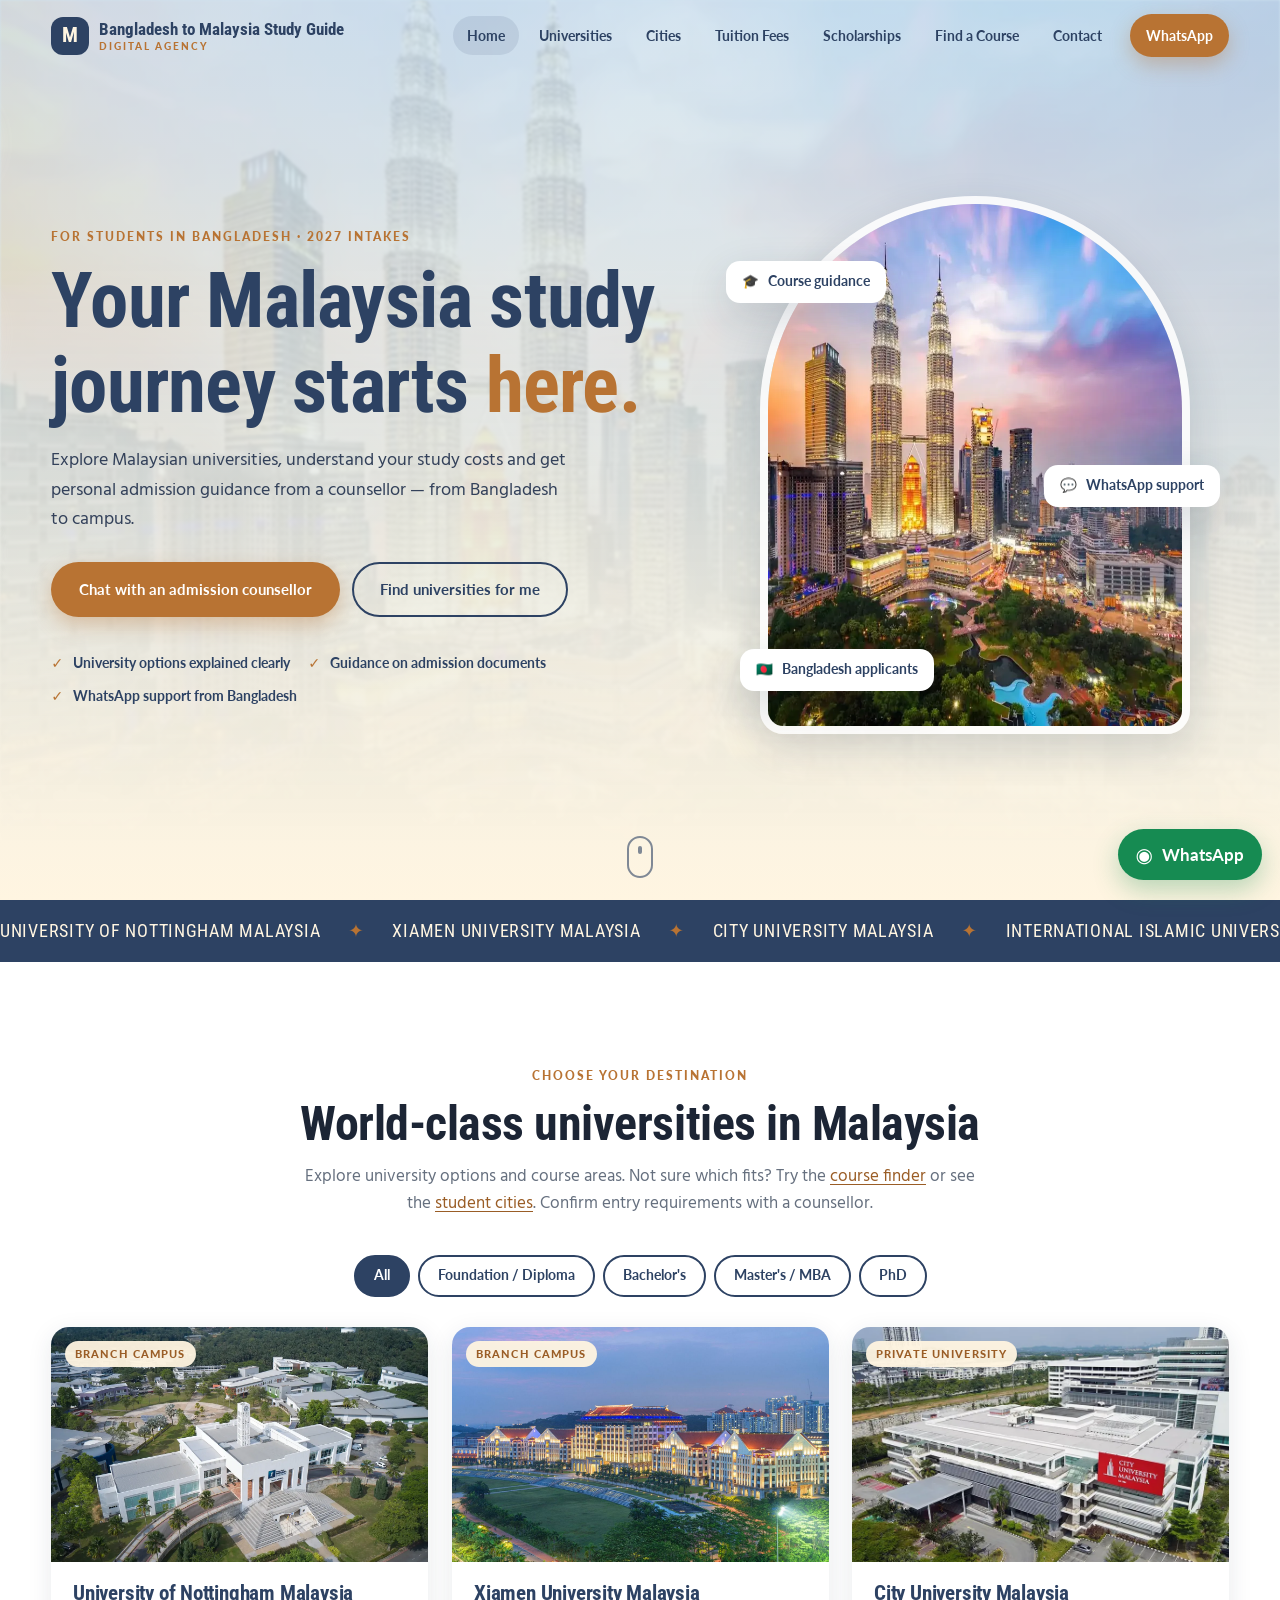
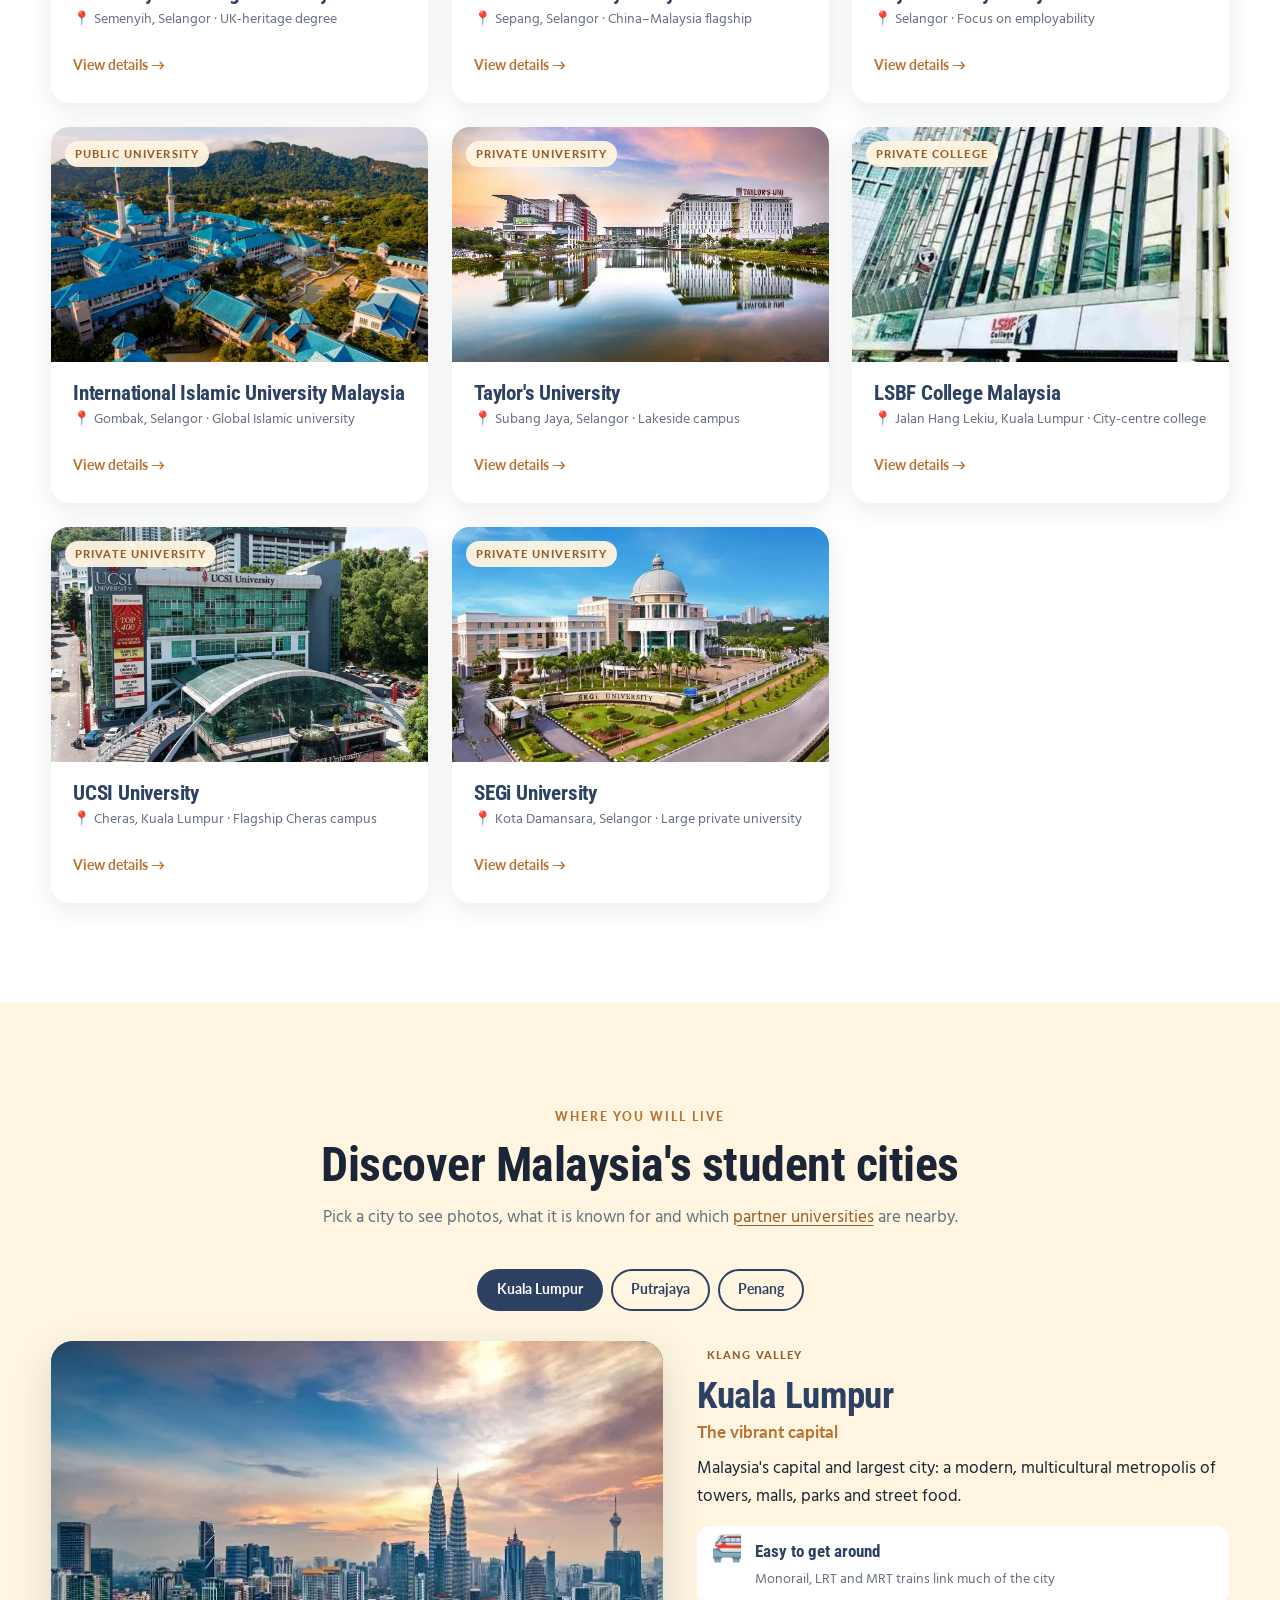
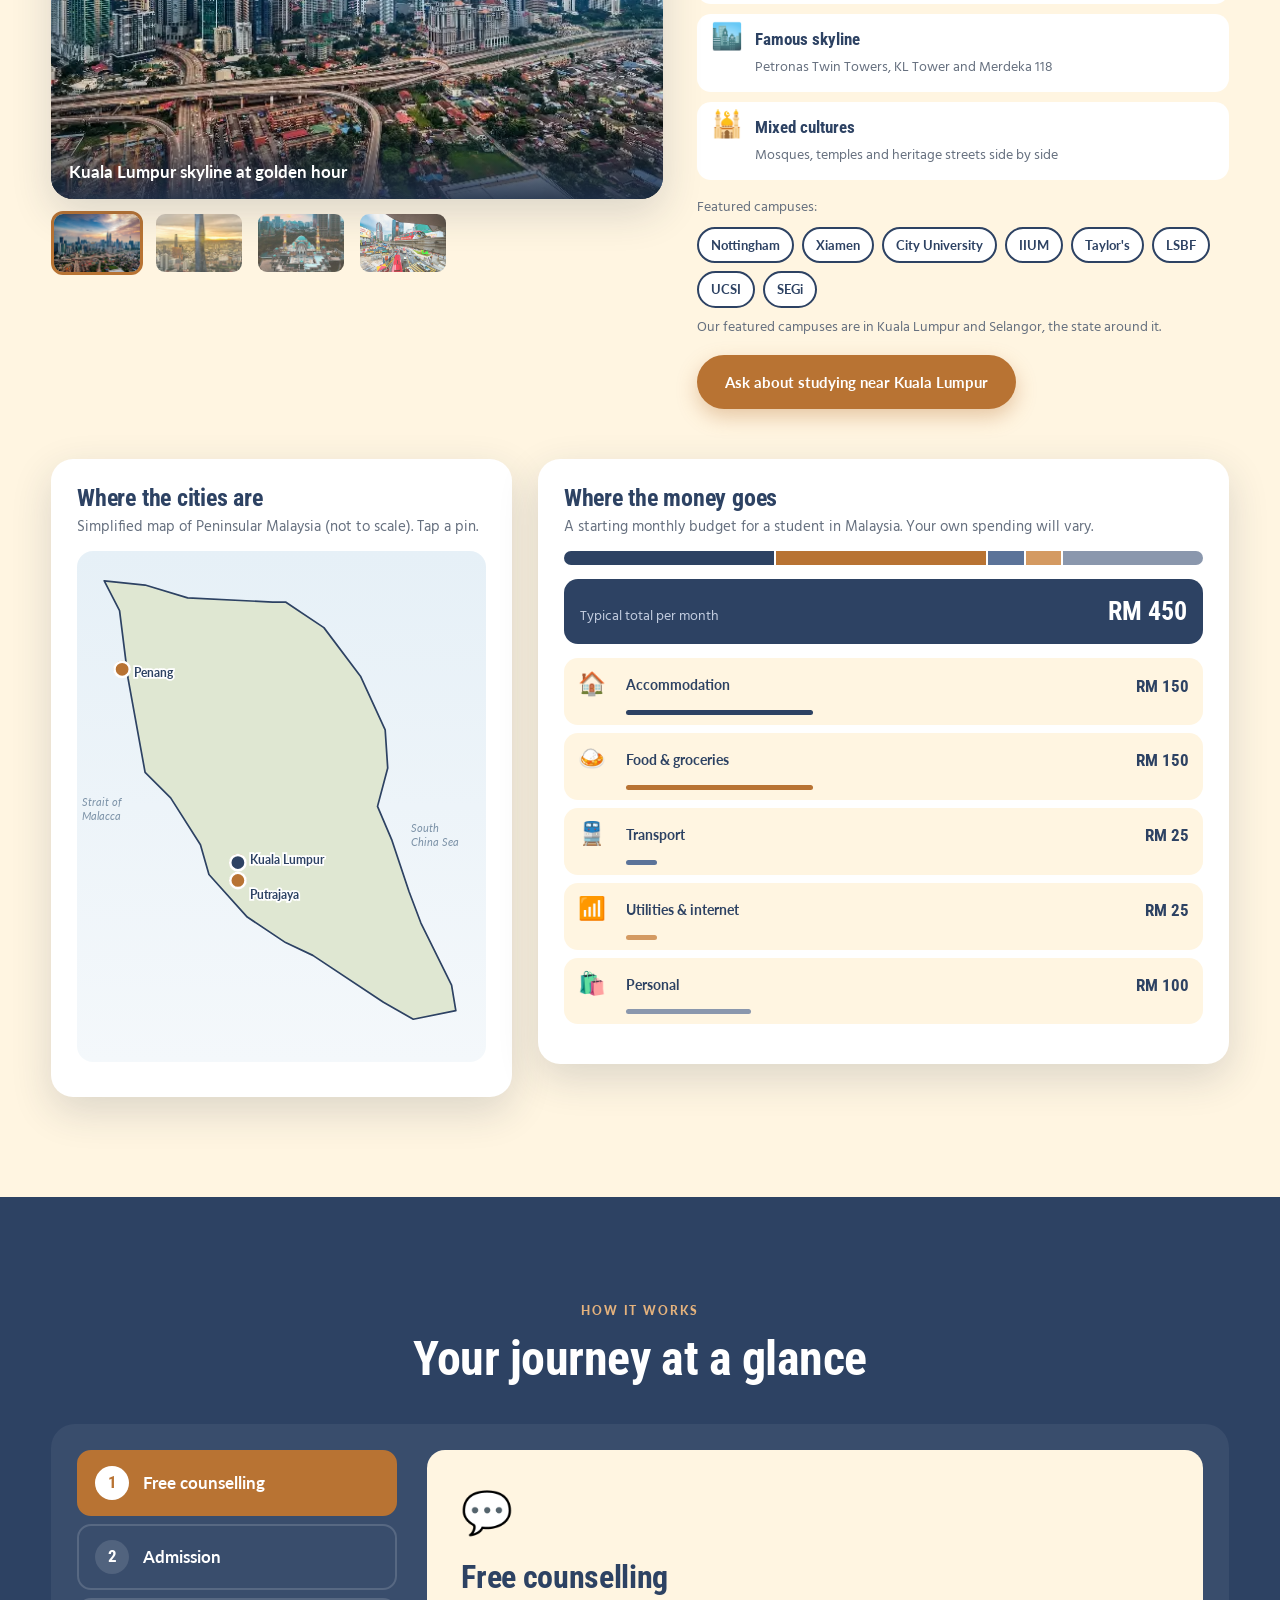
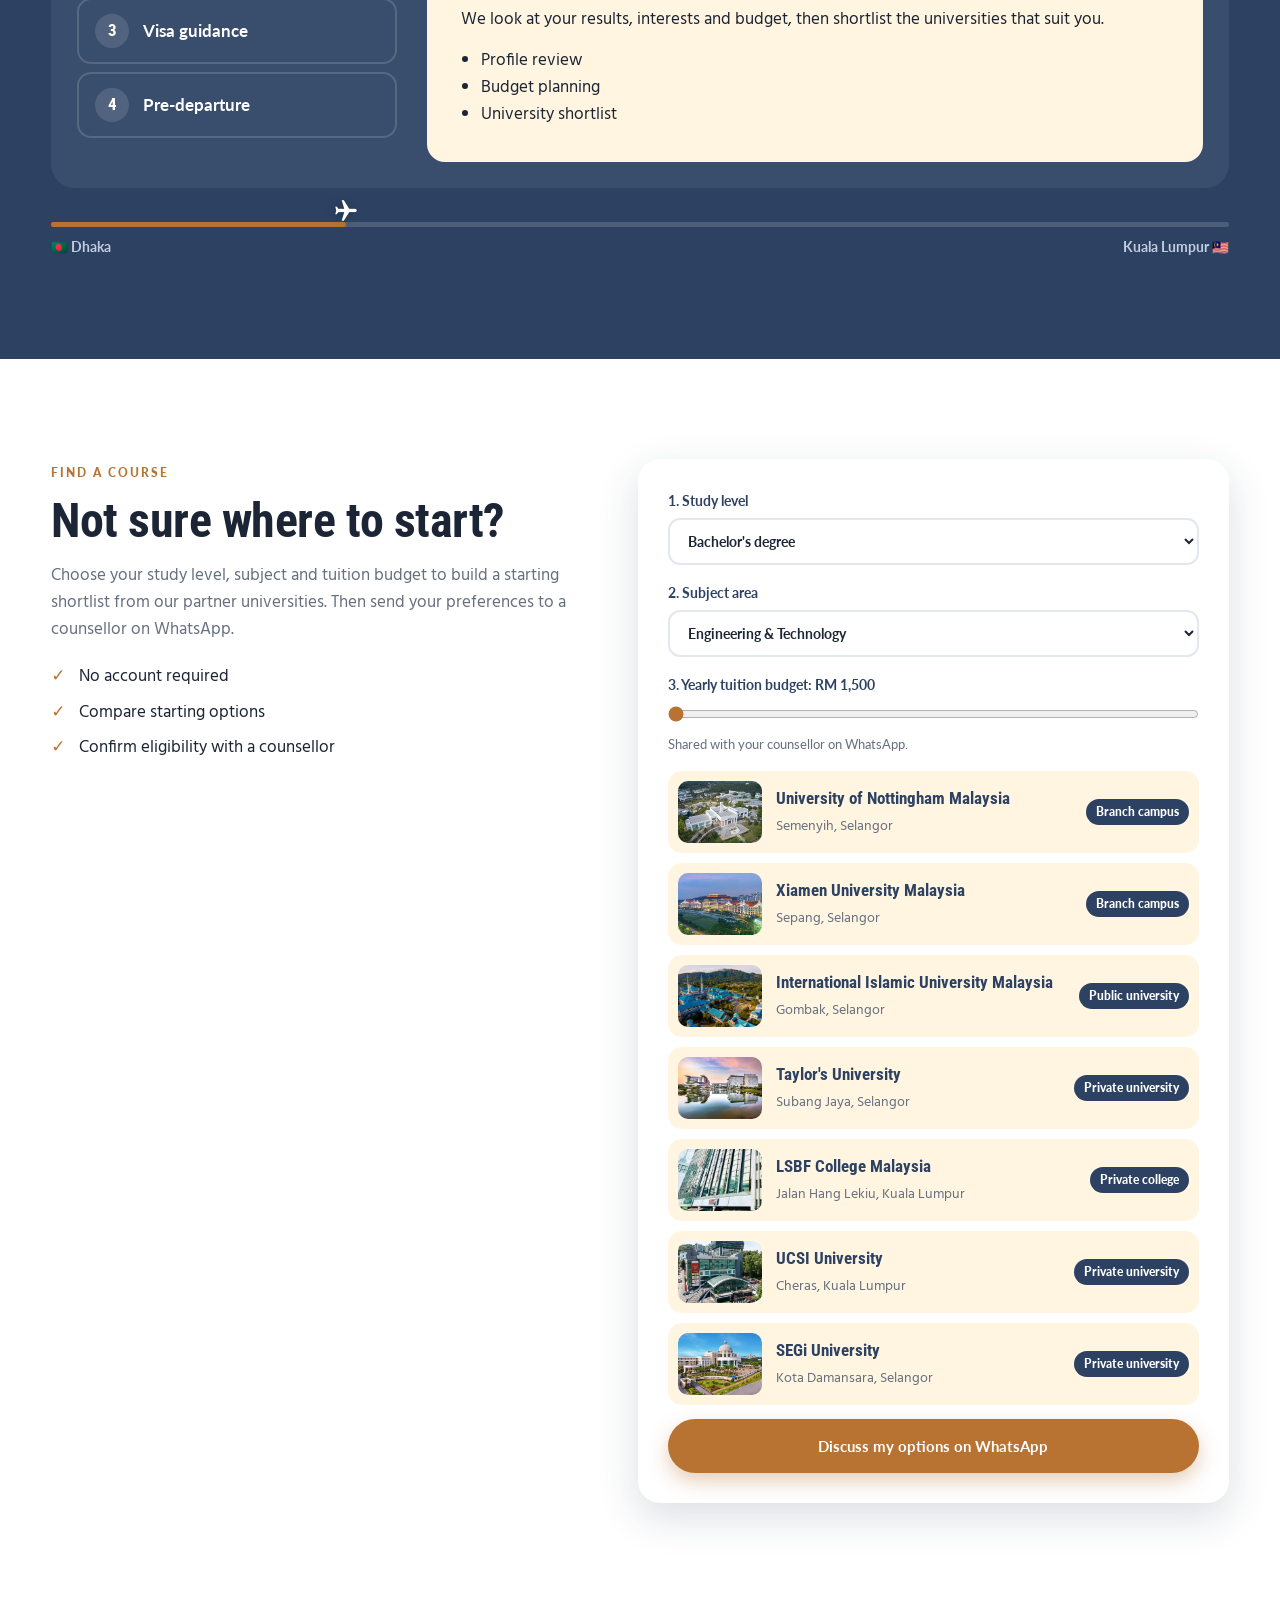
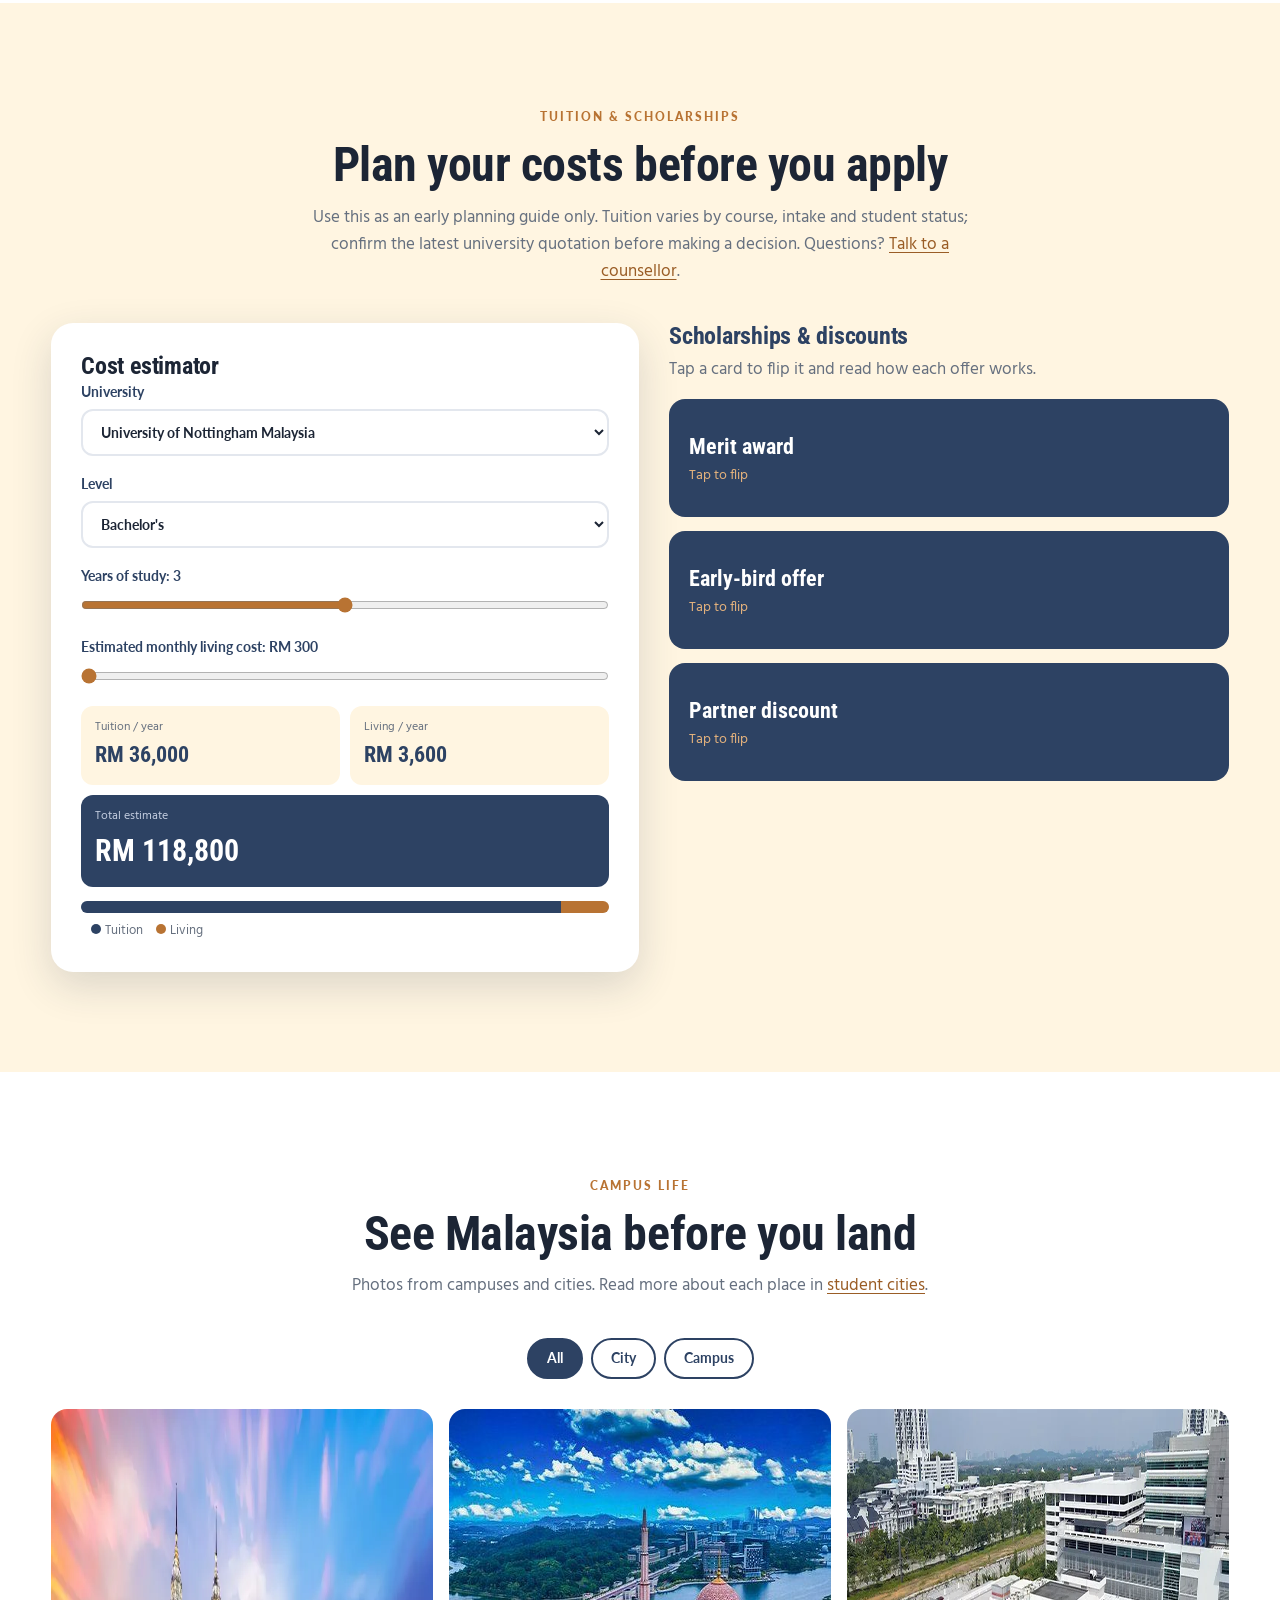
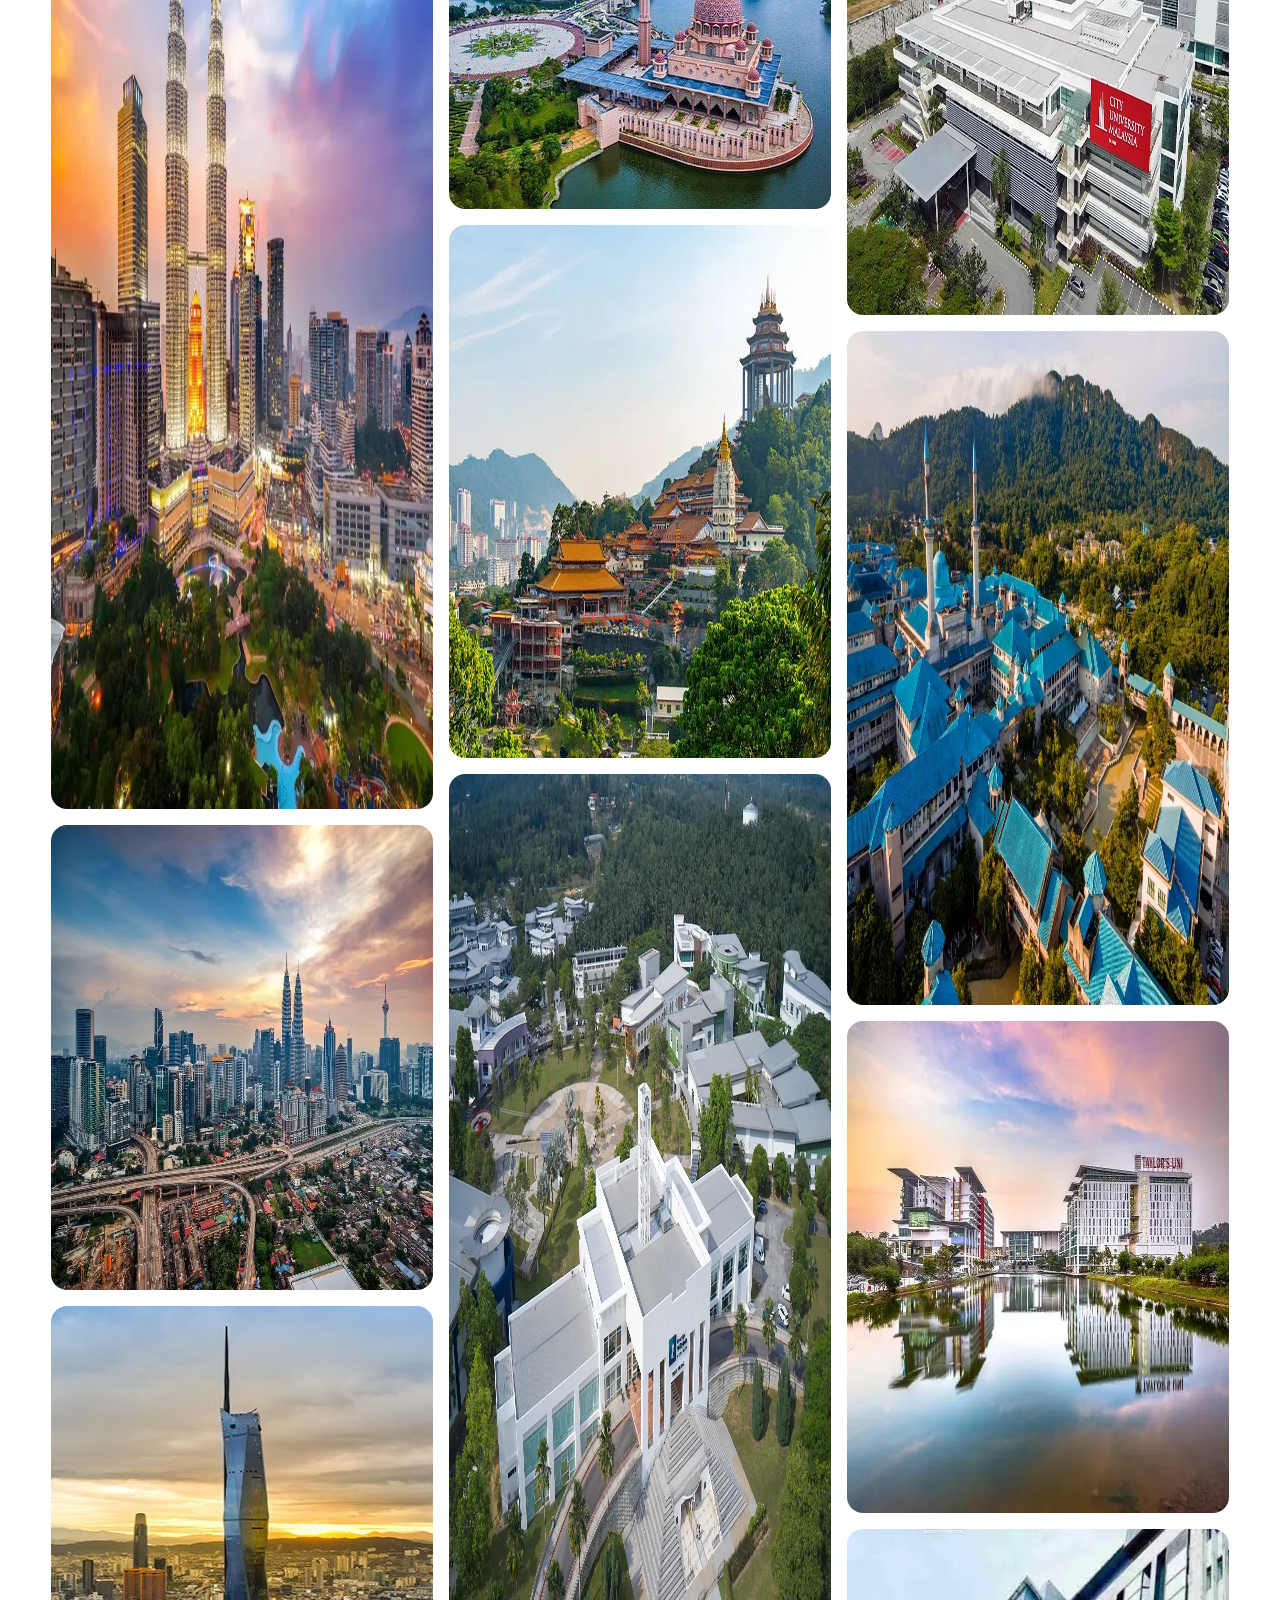
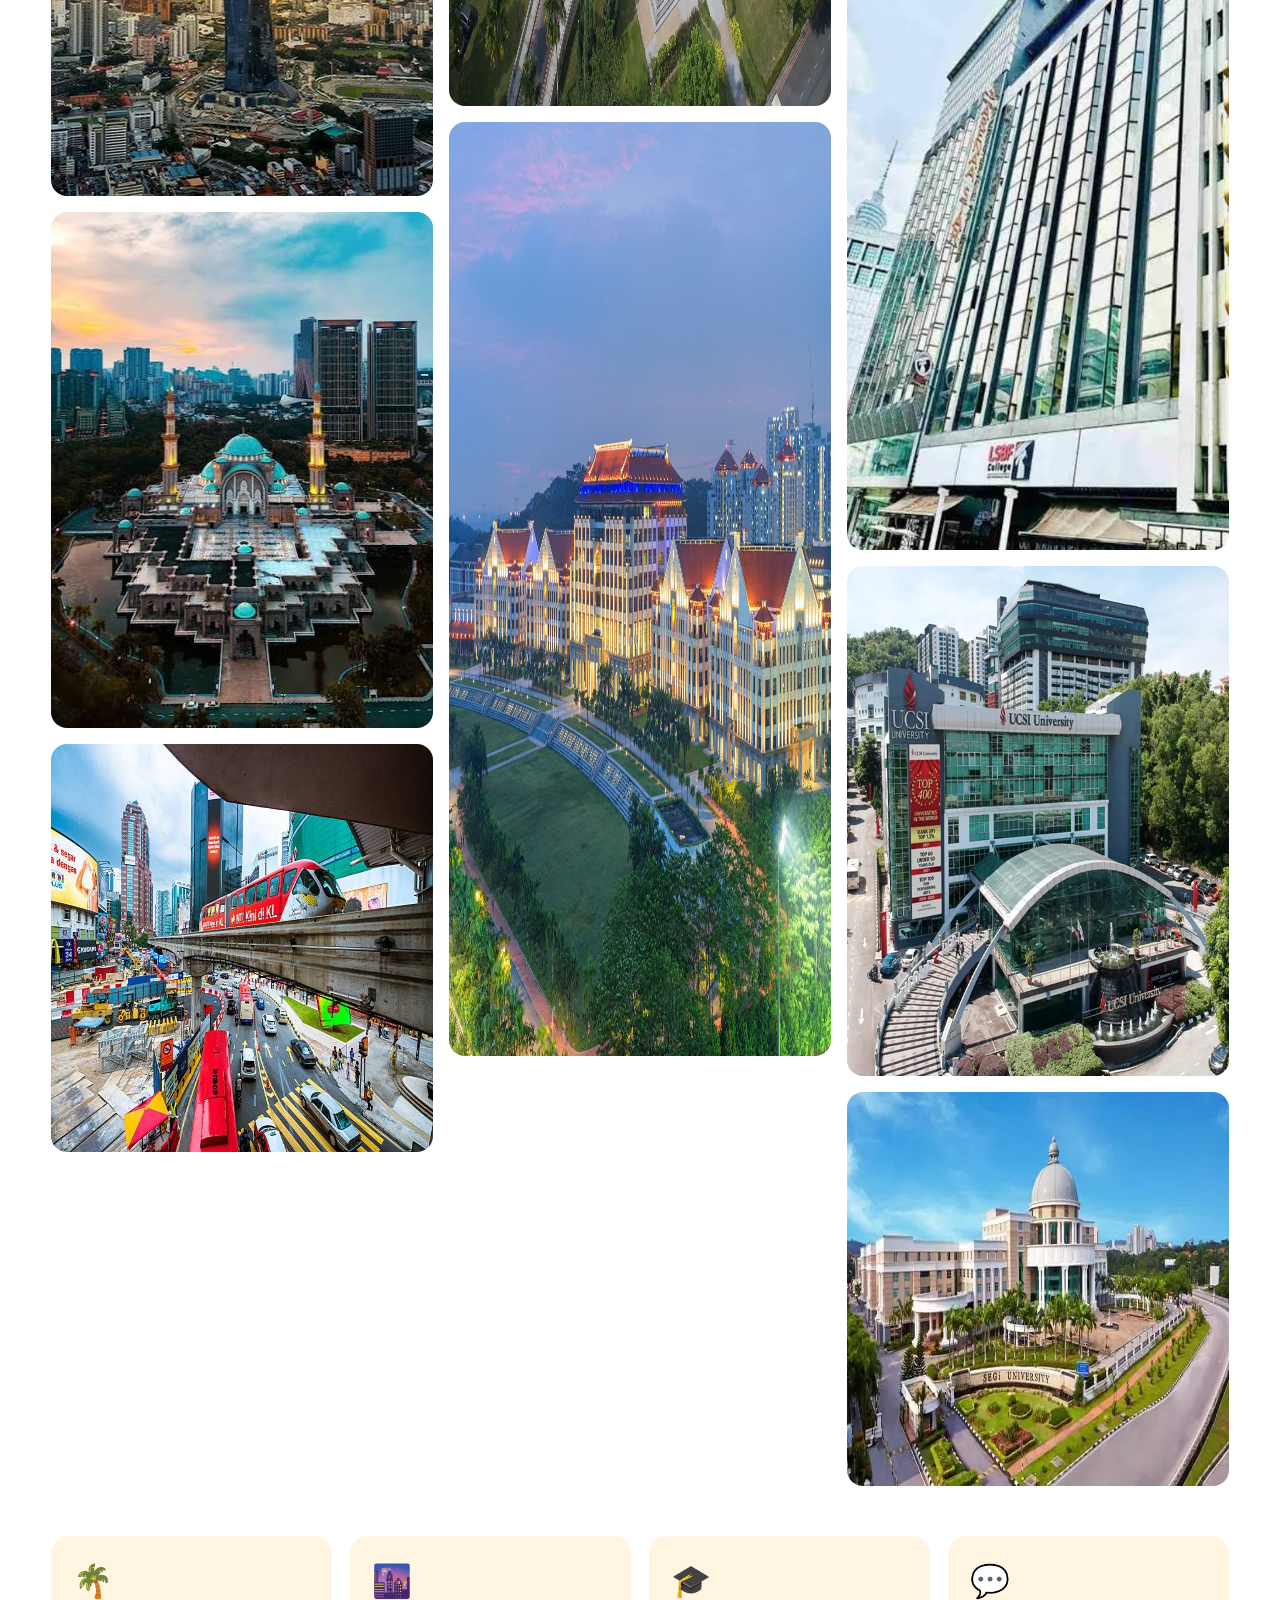
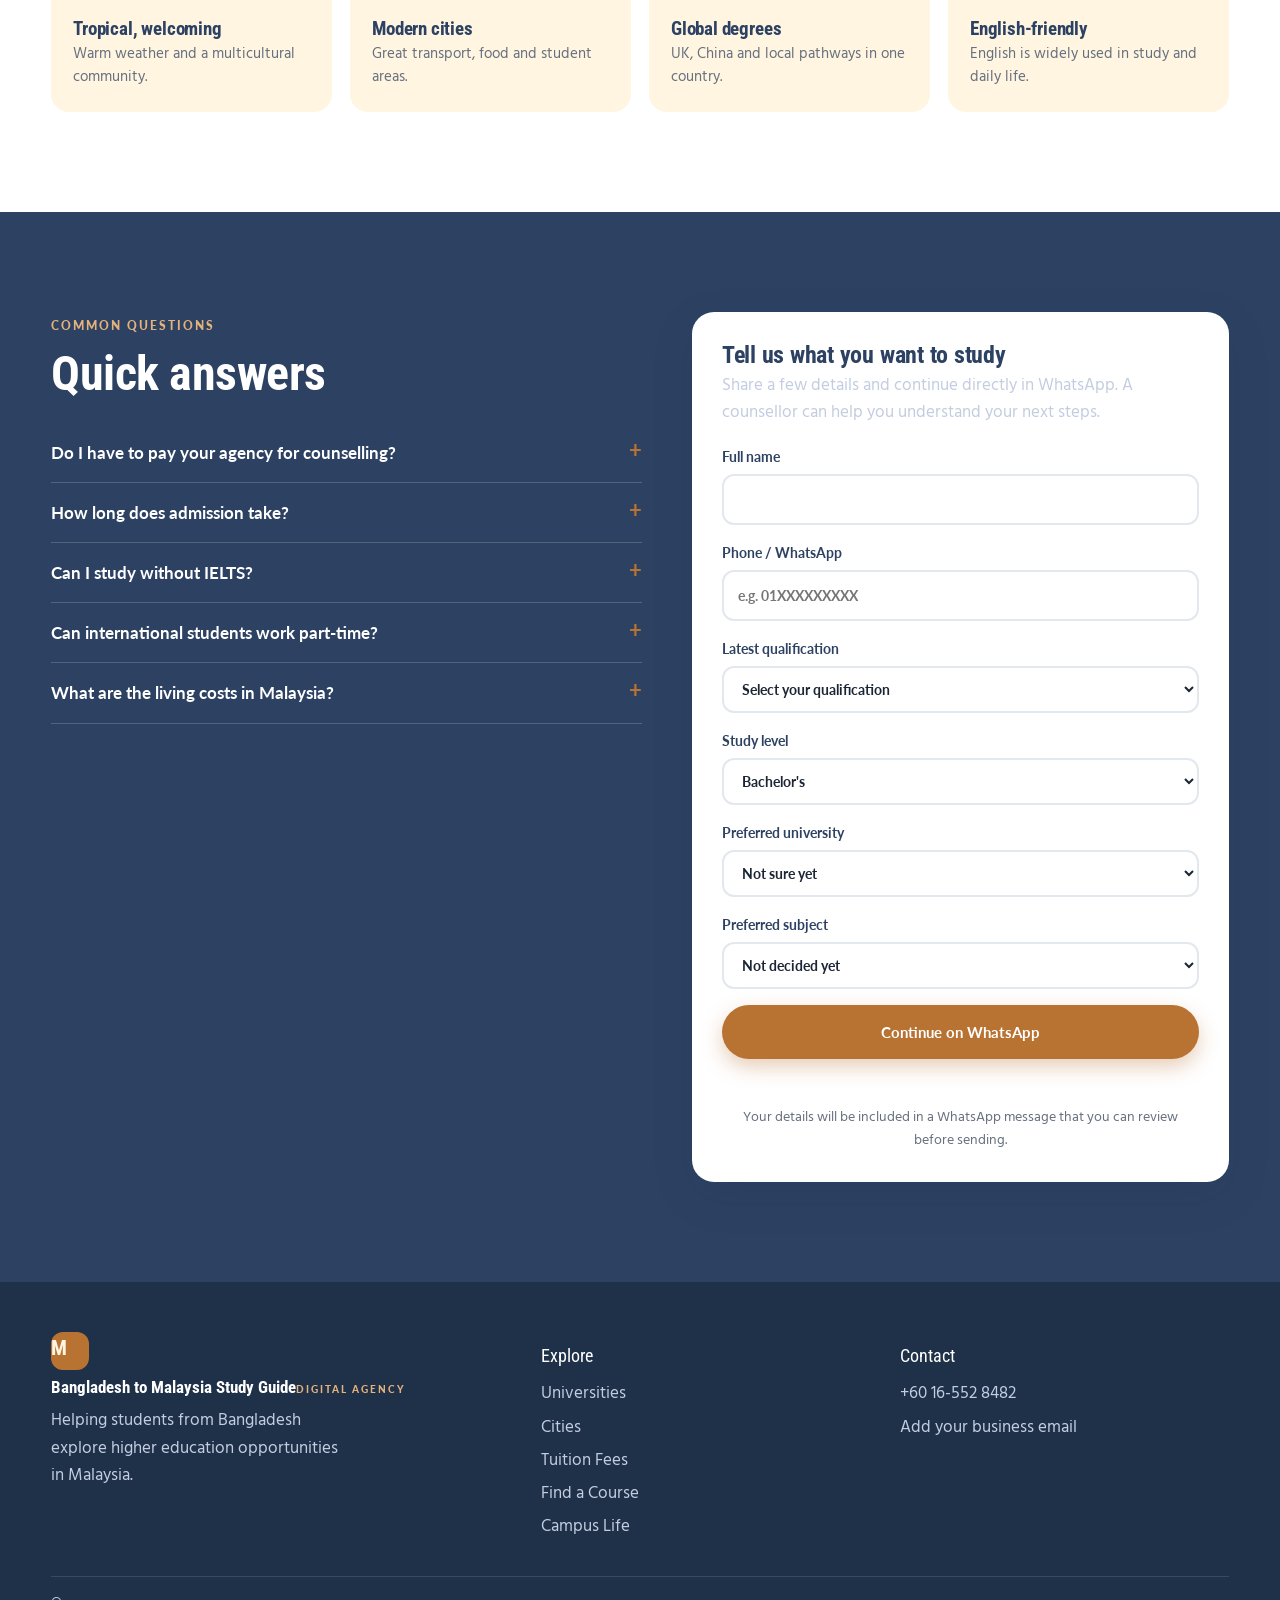
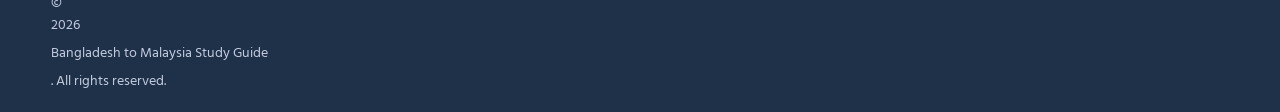
<file: index.html>
<!doctype html>
<html lang="en">
<head>
<meta charset="utf-8">
<meta name="viewport" content="width=device-width, initial-scale=1">
<title>Bangladesh to Malaysia Study Guide | Study in Malaysia</title>
<meta name="description" content="Bangladeshi students: compare Malaysian universities, explore student cities like Kuala Lumpur and get admission guidance on WhatsApp.">
<meta name="robots" content="index, follow, max-image-preview:large">
<link rel="canonical" href="https://YOUR-SITE-URL/">
<meta http-equiv="Content-Security-Policy" content="upgrade-insecure-requests">
<meta name="theme-color" content="#2D4263">
<link rel="icon" href="data:image/svg+xml,%3Csvg xmlns='http://www.w3.org/2000/svg' viewBox='0 0 64 64'%3E%3Crect width='64' height='64' rx='16' fill='%232D4263'/%3E%3Ctext x='32' y='46' font-size='38' font-family='Arial,sans-serif' font-weight='700' text-anchor='middle' fill='%23FFF5E1'%3EM%3C/text%3E%3C/svg%3E">
<!-- Google Search Console: after you add your site, paste the verification tag Google gives you here, e.g.
<meta name="google-site-verification" content="YOUR-CODE"> -->

<meta property="og:type" content="website">
<meta property="og:site_name" content="Bangladesh to Malaysia Study Guide">
<meta property="og:title" content="Bangladesh to Malaysia Study Guide | Study in Malaysia">
<meta property="og:description" content="Bangladeshi students: compare Malaysian universities, explore student cities like Kuala Lumpur and get admission guidance on WhatsApp.">
<meta property="og:url" content="https://YOUR-SITE-URL/">
<meta property="og:image" content="https://YOUR-SITE-URL/images/og-image.jpg">
<meta property="og:image:width" content="1200">
<meta property="og:image:height" content="630">
<meta property="og:image:alt" content="Bangladesh to Malaysia Study Guide: Petronas Twin Towers, Kuala Lumpur">
<meta property="og:locale" content="en">
<meta name="twitter:card" content="summary_large_image">
<meta name="twitter:title" content="Bangladesh to Malaysia Study Guide | Study in Malaysia">
<meta name="twitter:description" content="Bangladeshi students: compare Malaysian universities, explore student cities like Kuala Lumpur and get admission guidance on WhatsApp.">
<meta name="twitter:image" content="https://YOUR-SITE-URL/images/og-image.jpg">

<link rel="preconnect" href="https://fonts.googleapis.com">
<link rel="preconnect" href="https://fonts.gstatic.com" crossorigin>
<link rel="preload" as="image" href="images/kuala-lumpur.webp" fetchpriority="high">
<link href="https://fonts.googleapis.com/css2?family=Hind:wght@400;500;600&family=Lato:wght@400;700;900&family=Roboto+Condensed:wght@400;600;700&display=swap" rel="stylesheet">
<link rel="stylesheet" href="css/style.css">
<script type="application/ld+json">
{
  "@context": "https://schema.org",
  "@graph": [
    {
      "@type": "ProfessionalService",
      "@id": "https://YOUR-SITE-URL/#agency",
      "name": "Bangladesh to Malaysia Study Guide",
      "alternateName": "Bangladesh to Malaysia Study Guide Digital Agency",
      "url": "https://YOUR-SITE-URL/",
      "image": "https://YOUR-SITE-URL/images/og-image.jpg",
      "description": "Bangladeshi students: compare Malaysian universities, explore student cities like Kuala Lumpur and get admission guidance on WhatsApp.",
      "telephone": "+60165528482",
      "serviceType": "Study abroad counselling and university admission guidance",
      "areaServed": [{ "@type": "Country", "name": "Bangladesh" }, { "@type": "Country", "name": "Malaysia" }],
      "contactPoint": { "@type": "ContactPoint", "telephone": "+60165528482", "contactType": "customer service" }
    },
    {
      "@type": "WebSite",
      "@id": "https://YOUR-SITE-URL/#website",
      "url": "https://YOUR-SITE-URL/",
      "name": "Bangladesh to Malaysia Study Guide",
      "inLanguage": "en",
      "publisher": { "@id": "https://YOUR-SITE-URL/#agency" }
    }
  ]
}
</script>
</head>
<body>

<div class="progress" id="progress"></div>

<!-- ============ NAV ============ -->
<header class="nav" id="nav">
  <div class="wrap nav__in">
    <a href="#home" class="brand"><span class="brand__mark">M</span><span class="brand__name"><b data-brand>Bangladesh to Malaysia Study Guide</b><small data-brand-sub>Digital Agency</small></span></a>
    <nav class="menu" id="menu" aria-label="Main">
      <a href="#home" class="active">Home</a>
      <a href="#universities">Universities</a>
      <a href="#cities">Cities</a>
      <a href="#fees">Tuition Fees</a>
      <a href="#fees" data-goto="scholarships">Scholarships</a>
      <a href="#finder">Find a Course</a>
      <a href="#contact">Contact</a>
      <a href="#contact" class="btn btn--copper menu__cta" data-wa-cta="nav">WhatsApp</a>
    </nav>
    <button class="burger" id="burger" aria-label="Open menu" aria-expanded="false"><span></span><span></span><span></span></button>
  </div>
</header>

<main>
<!-- ============ 1. HERO ============ -->
<section class="hero" id="home">
  <div class="hero__bg" aria-hidden="true">
    <img src="images/kuala-lumpur.webp" alt="" width="1000" height="1000" decoding="async">
    <div class="cloud c1"></div><div class="cloud c2"></div><div class="cloud c3"></div>
  </div>
  <div class="wrap hero__in">
    <div class="hero__text">
      <span class="eyebrow">For students in Bangladesh · 2027 intakes</span>
      <h1>Your Malaysia study journey starts <em>here.</em></h1>
      <p class="lead">Explore Malaysian universities, understand your study costs and get personal admission guidance from a counsellor — from Bangladesh to campus.</p>
      <div class="hero__cta">
        <a href="#contact" class="btn btn--copper" data-wa-cta="hero">Chat with an admission counsellor</a>
        <a href="#finder" class="btn btn--ghost">Find universities for me</a>
      </div>
      <ul class="hero__proof"><li>University options explained clearly</li><li>Guidance on admission documents</li><li>WhatsApp support from Bangladesh</li></ul>
    </div>
    <div class="hero__visual">
      <figure class="arch"><img src="images/kuala-lumpur.webp" alt="Petronas Twin Towers, Kuala Lumpur at sunset" width="1000" height="1000" fetchpriority="high"></figure>
      <div class="float float--a"><span>🎓</span> Course guidance</div>
      <div class="float float--b"><span>💬</span> WhatsApp support</div>
      <div class="float float--c"><span>🇧🇩</span> Bangladesh applicants</div>
    </div>
  </div>
  <a href="#universities" class="scroll-cue" aria-label="Scroll down"><span></span></a>
</section>

<!-- marquee -->
<div class="marquee" aria-hidden="true">
  <div class="marquee__track">
    <span>University of Nottingham Malaysia</span><i>✦</i><span>Xiamen University Malaysia</span><i>✦</i><span>City University Malaysia</span><i>✦</i><span>International Islamic University Malaysia</span><i>✦</i><span>Taylor's University</span><i>✦</i><span>LSBF College Malaysia</span><i>✦</i><span>UCSI University</span><i>✦</i><span>SEGi University</span><i>✦</i>
    <span>University of Nottingham Malaysia</span><i>✦</i><span>Xiamen University Malaysia</span><i>✦</i><span>City University Malaysia</span><i>✦</i><span>International Islamic University Malaysia</span><i>✦</i><span>Taylor's University</span><i>✦</i><span>LSBF College Malaysia</span><i>✦</i><span>UCSI University</span><i>✦</i><span>SEGi University</span><i>✦</i>
  </div>
</div>

<!-- ============ 2. UNIVERSITIES ============ -->
<section class="sec" id="universities">
  <div class="wrap">
    <header class="sec__head reveal">
      <span class="eyebrow">Choose your destination</span>
      <h2>World-class universities in Malaysia</h2>
      <p>Explore university options and course areas. Not sure which fits? Try the <a href="#finder">course finder</a> or see the <a href="#cities">student cities</a>. Confirm entry requirements with a counsellor.</p>
    </header>
    <div class="chips" id="uniChips" role="tablist" aria-label="Filter by level"></div>
    <div class="unis" id="unis"></div>
  </div>
</section>

<!-- ============ 2b. CITIES ============ -->
<section class="sec sec--cream" id="cities">
  <div class="wrap">
    <header class="sec__head reveal">
      <span class="eyebrow">Where you will live</span>
      <h2>Discover Malaysia's student cities</h2>
      <p>Pick a city to see photos, what it is known for and which <a href="#universities">partner universities</a> are nearby.</p>
    </header>
    <div class="chips" id="cityTabs" role="tablist" aria-label="Choose a city"></div>
    <div class="city" id="cityPanel" aria-live="polite"></div>
    <div class="cityvis">
      <div class="mapcard reveal">
        <h3>Where the cities are</h3>
        <p class="muted">Simplified map of Peninsular Malaysia (not to scale). Tap a pin.</p>
        <svg id="myMap" viewBox="0 0 480 600" role="img" aria-label="Simplified map of Peninsular Malaysia with Penang, Kuala Lumpur and Putrajaya marked"></svg>
      </div>
      <div class="costcard reveal">
        <h3>Where the money goes</h3>
        <p class="muted">A starting monthly budget for a student in Malaysia. Your own spending will vary.</p>
        <div class="stack" id="costStack" aria-hidden="true"></div>
        <div class="costtotal"><small>Typical total per month</small><b id="costTotal"></b></div>
        <div class="costcats" id="costCats"></div>
      </div>
    </div>
  </div>
</section>

<!-- ============ 3. JOURNEY ============ -->
<section class="sec sec--navy" id="journey">
  <div class="wrap">
    <header class="sec__head reveal">
      <span class="eyebrow eyebrow--light">How it works</span>
      <h2>Your journey at a glance</h2>
    </header>
    <div class="journey reveal">
      <div class="journey__tabs" id="jTabs" role="tablist"></div>
      <div class="journey__panel" id="jPanel" aria-live="polite"></div>
    </div>
    <div class="journey__bar"><span id="jBar"></span><i class="plane" id="plane" aria-hidden="true"><svg viewBox="0 0 24 24" width="26" height="26"><path fill="currentColor" d="M21 16v-2l-8-5V3.5a1.5 1.5 0 0 0-3 0V9l-8 5v2l8-2.5V19l-2 1.5V22l3.5-1 3.5 1v-1.5L13 19v-5.5l8 2.5z"/></svg></i></div>
    <div class="journey__ends"><span>🇧🇩 Dhaka</span><span>Kuala Lumpur 🇲🇾</span></div>
  </div>
</section>

<!-- ============ 4. FINDER ============ -->
<section class="sec" id="finder">
  <div class="wrap finder">
    <div class="finder__intro reveal">
      <span class="eyebrow">Find a course</span>
      <h2>Not sure where to start?</h2>
      <p>Choose your study level, subject and tuition budget to build a starting shortlist from our <a href="#universities">partner universities</a>. Then send your preferences to a counsellor on WhatsApp.</p>
      <ul class="ticks"><li>No account required</li><li>Compare starting options</li><li>Confirm eligibility with a counsellor</li></ul>
    </div>
    <form class="finder__card reveal" id="finder-form">
      <label>1. Study level
        <select id="fLevel">
          <option value="foundation">Foundation / Diploma</option>
          <option value="bachelor" selected>Bachelor's degree</option>
          <option value="master">Master's / MBA</option>
          <option value="phd">PhD / Research</option>
        </select>
      </label>
      <label>2. Subject area
        <select id="fField"></select>
      </label>
      <label>3. Yearly tuition budget: <b>RM <span id="fBudgetOut">1,500</span></b>
        <input type="range" id="fBudget" min="1500" max="50000" step="500" value="1500">
        <small class="hint">Shared with your counsellor on WhatsApp.</small>
      </label>
      <div class="finder__results" id="fResults" aria-live="polite"></div>
      <a href="#contact" class="btn btn--copper finder__wa" id="finderWhatsApp">Discuss my options on WhatsApp</a>
    </form>
  </div>
</section>

<!-- ============ 5. FEES & SCHOLARSHIPS ============ -->
<section class="sec sec--cream" id="fees">
  <div class="wrap">
    <header class="sec__head reveal">
      <span class="eyebrow">Tuition &amp; scholarships</span>
      <h2>Plan your costs before you apply</h2>
      <p>Use this as an early planning guide only. Tuition varies by course, intake and student status; confirm the latest university quotation before making a decision. Questions? <a href="#contact">Talk to a counsellor</a>.</p>
    </header>
    <div class="fees reveal">
      <div class="fees__calc">
        <h3>Cost estimator</h3>
        <label>University <select id="cUni"></select></label>
        <label>Level
          <select id="cLevel">
            <option value="foundation">Foundation / Diploma</option>
            <option value="bachelor" selected>Bachelor's</option>
            <option value="master">Master's</option>
            <option value="phd">PhD</option>
          </select>
        </label>
        <label>Years of study: <b id="cYearsOut">3</b>
          <input type="range" id="cYears" min="1" max="5" value="3">
        </label>
        <label>Estimated monthly living cost: <b>RM <span id="cLiveOut">300</span></b>
          <input type="range" id="cLive" min="300" max="500" step="25" value="300">
        </label>
        <div class="fees__out">
          <div><small>Tuition / year</small><b id="oTuition">–</b></div>
          <div><small>Living / year</small><b id="oLiving">–</b></div>
          <div class="fees__total"><small>Total estimate</small><b id="oTotal">–</b></div>
        </div>
        <div class="bar"><span id="barT"></span><span id="barL"></span></div>
        <div class="bar__key"><i class="k1"></i>Tuition <i class="k2"></i>Living</div>
      </div>
      <div class="fees__sch" id="scholarships">
        <h3>Scholarships &amp; discounts</h3>
        <p class="muted">Tap a card to flip it and read how each offer works.</p>
        <div class="flips">
          <button class="flip" type="button"><span class="flip__in"><span class="flip__f"><b>Merit award</b><small>Tap to flip</small></span><span class="flip__b">Strong results may qualify for a tuition discount.</span></span></button>
          <button class="flip" type="button"><span class="flip__in"><span class="flip__f"><b>Early-bird offer</b><small>Tap to flip</small></span><span class="flip__b">Apply before the deadline for special pricing.</span></span></button>
          <button class="flip" type="button"><span class="flip__in"><span class="flip__f"><b>Partner discount</b><small>Tap to flip</small></span><span class="flip__b">Some universities offer agency-partner rates.</span></span></button>
        </div>
      </div>
    </div>
  </div>
</section>

<!-- ============ 6. GALLERY ============ -->
<section class="sec" id="gallery">
  <div class="wrap">
    <header class="sec__head reveal">
      <span class="eyebrow">Campus life</span>
      <h2>See Malaysia before you land</h2>
      <p>Photos from campuses and cities. Read more about each place in <a href="#cities">student cities</a>.</p>
    </header>
    <div class="chips" id="gChips"></div>
    <div class="gallery" id="gallery-grid"></div>
    <div class="why reveal">
      <div><b>🌴</b><h3>Tropical, welcoming</h3><p>Warm weather and a multicultural community.</p></div>
      <div><b>🌆</b><h3>Modern cities</h3><p>Great transport, food and student areas.</p></div>
      <div><b>🎓</b><h3>Global degrees</h3><p>UK, China and local pathways in one country.</p></div>
      <div><b>💬</b><h3>English-friendly</h3><p>English is widely used in study and daily life.</p></div>
    </div>
  </div>
</section>

<!-- ============ 7. FAQ + CONTACT ============ -->
<section class="sec sec--navy" id="contact">
  <div class="wrap contact">
    <div class="contact__faq reveal">
      <span class="eyebrow eyebrow--light">Common questions</span>
      <h2>Quick answers</h2>
      <div class="faq" id="faq"></div>
    </div>
    <form class="contact__form reveal" id="leadForm" novalidate>
      <h3>Tell us what you want to study</h3>
      <p class="muted">Share a few details and continue directly in WhatsApp. A counsellor can help you understand your next steps.</p>
      <label>Full name <input name="name" required autocomplete="name"></label>
      <label>Phone / WhatsApp <input name="phone" required inputmode="tel" autocomplete="tel" placeholder="e.g. 01XXXXXXXXX"></label>
      <label>Latest qualification <select name="qualification" required><option value="" selected disabled>Select your qualification</option><option>SSC</option><option>HSC</option><option>O Levels</option><option>A Levels</option><option>Foundation</option><option>Diploma</option><option>Bachelor's degree</option><option>Other</option></select></label>
      <label>Study level
        <select name="level"><option>Foundation / Diploma</option><option selected>Bachelor's</option><option>Master's / MBA</option><option>PhD</option></select>
      </label>
      <label>Preferred university <select name="uni" id="leadUni"></select></label>
      <label>Preferred subject <select name="subject"><option>Not decided yet</option><option>Business & Management</option><option>IT & Computer Science</option><option>Engineering & Technology</option><option>Health & Medicine</option><option>Arts, Law & Social Sciences</option><option>Science</option></select></label>
      <button class="btn btn--copper" type="submit">Continue on WhatsApp</button>
      <p class="form__msg" id="formMsg" role="status"></p>
      <small>Your details will be included in a WhatsApp message that you can review before sending.</small>
    </form>
  </div>
</section>
</main>

<footer class="foot">
  <div class="wrap foot__in">
    <div><a href="#home" class="brand brand--light"><span class="brand__mark">M</span><span class="brand__name"><b data-brand>Bangladesh to Malaysia Study Guide</b><small data-brand-sub>Digital Agency</small></span></a>
      <p>Helping students from Bangladesh explore higher education opportunities in Malaysia.</p></div>
    <div><p class="foot__title">Explore</p><a href="#universities">Universities</a><a href="#cities">Cities</a><a href="#fees">Tuition Fees</a><a href="#finder">Find a Course</a><a href="#gallery">Campus Life</a></div>
    <div><p class="foot__title">Contact</p><span data-hotline>+60 16-552 8482</span><span data-email></span></div>
  </div>
  <div class="wrap foot__copy">© <span id="yr"></span> <span data-brand>Your Agency Name</span>. All rights reserved.</div>
</footer>

<!-- modal -->
<div class="modal" id="modal" hidden>
  <div class="modal__box" role="dialog" aria-modal="true" aria-labelledby="mTitle">
    <button class="modal__x" id="mClose" aria-label="Close">×</button>
    <img id="mImg" alt="">
    <div class="modal__strip" id="mStrip"></div>
    <p class="modal__cap" id="mCap"></p>
    <div class="modal__body">
      <span class="badge" id="mBadge"></span>
      <p class="modal__title" id="mTitle"></p>
      <p class="muted" id="mLoc"></p>
      <p id="mText"></p>
      <ul class="ticks" id="mList"></ul>
      <a href="#contact" class="btn btn--copper" id="mApply">Ask about this university</a>
    </div>
  </div>
</div>

<!-- lightbox -->
<div class="lb" id="lb" hidden>
  <button class="lb__x" id="lbX" aria-label="Close">×</button>
  <button class="lb__nav lb__prev" id="lbPrev" aria-label="Previous">‹</button>
  <figure><img id="lbImg" alt=""><figcaption id="lbCap"></figcaption></figure>
  <button class="lb__nav lb__next" id="lbNext" aria-label="Next">›</button>
</div>

<a href="#contact" class="wa-float" id="waFloat" aria-label="Chat with us on WhatsApp" data-wa-cta="floating"><span aria-hidden="true">◉</span><b>WhatsApp</b></a>

<script src="js/data.js" defer></script>
<script src="js/main.js" defer></script>
</body>
</html>
</file>
<file: css/style.css>
/* ===== Tokens ===== */
:root{
  --navy:#2D4263; --navy-d:#1f3049; --cream:#FFF5E1; --cream-d:#f6e7c8; --copper:#B87333; --copper-d:#9a5d26;
  --ink:#1c2535; --muted:#66707f; --white:#fff;
  --f-head:'Roboto Condensed',system-ui,sans-serif; --f-sub:'Lato',system-ui,sans-serif; --f-body:'Hind',system-ui,sans-serif;
  --r:18px; --shadow:0 14px 40px rgba(31,48,73,.16); --wrap:1180px;
}
*{box-sizing:border-box;margin:0;padding:0}
html{scroll-behavior:smooth;scroll-padding-top:76px}
body{font-family:var(--f-body);color:var(--ink);background:var(--white);line-height:1.6;font-size:17px;overflow-x:hidden}
img{max-width:100%;display:block}
a{color:inherit;text-decoration:none}
button,input,select{font:inherit}
.wrap{width:min(var(--wrap),92%);margin-inline:auto}
h1,h2,h3,h4{font-family:var(--f-head);line-height:1.1;letter-spacing:-.01em}
h2{font-size:clamp(2rem,4vw,3rem);font-weight:700}
h3{font-size:1.5rem;font-weight:700}
.muted{color:var(--muted)} .sec--navy .muted{color:#c3cde0}
code{background:rgba(45,66,99,.08);padding:1px 6px;border-radius:6px;font-size:.9em}

/* progress */
.progress{position:fixed;top:0;left:0;height:3px;width:0;background:var(--copper);z-index:200}

/* buttons */
.btn{display:inline-flex;align-items:center;justify-content:center;gap:8px;padding:13px 26px;border-radius:999px;font-family:var(--f-sub);font-weight:700;font-size:.95rem;border:2px solid transparent;cursor:pointer;transition:transform .2s,box-shadow .2s,background .2s}
.btn:hover{transform:translateY(-2px)}
.btn--copper{background:var(--copper);color:#fff;box-shadow:0 8px 20px rgba(184,115,51,.35)}
.btn--copper:hover{background:var(--copper-d)}
.btn--ghost{border-color:var(--navy);color:var(--navy);background:transparent}
.btn--ghost:hover{background:var(--navy);color:#fff}

/* eyebrow */
.eyebrow{display:inline-block;font-family:var(--f-sub);font-weight:900;font-size:.78rem;letter-spacing:.16em;text-transform:uppercase;color:var(--copper);margin-bottom:12px}
.eyebrow--light{color:#e4b27d}

/* ===== Nav ===== */
.nav{position:fixed;inset:0 0 auto 0;z-index:100;transition:background .3s,box-shadow .3s,padding .3s;padding:14px 0}
.nav.scrolled{background:rgba(255,245,225,.94);backdrop-filter:blur(10px);box-shadow:0 4px 24px rgba(31,48,73,.1);padding:8px 0}
.nav__in{display:flex;align-items:center;justify-content:space-between;gap:20px}
.brand{display:flex;align-items:center;gap:10px;font-family:var(--f-head);font-weight:700;font-size:1.25rem;color:var(--navy)}
.brand__mark{width:38px;height:38px;border-radius:12px;background:var(--navy);color:var(--cream);display:grid;place-items:center;font-size:1.3rem}
.brand--light{color:#fff}.brand--light .brand__mark{background:var(--copper)}
.menu{display:flex;align-items:center;gap:6px}
.menu a{padding:8px 14px;border-radius:999px;font-family:var(--f-sub);font-weight:700;font-size:.9rem;color:var(--navy);transition:background .2s}
.menu a:hover,.menu a.active{background:rgba(45,66,99,.1)}
.menu .menu__cta{background:var(--copper);color:#fff;margin-left:8px}
.menu .menu__cta:hover{background:var(--copper-d)}
.burger{display:none;width:44px;height:44px;border:0;background:var(--navy);border-radius:12px;cursor:pointer;flex-direction:column;justify-content:center;align-items:center;gap:5px}
.burger span{width:20px;height:2px;background:#fff;transition:.3s}
.burger[aria-expanded=true] span:nth-child(1){transform:translateY(7px) rotate(45deg)}
.burger[aria-expanded=true] span:nth-child(2){opacity:0}
.burger[aria-expanded=true] span:nth-child(3){transform:translateY(-7px) rotate(-45deg)}

/* ===== Hero ===== */
.hero{position:relative;min-height:100svh;display:flex;align-items:center;padding:110px 0 80px;background:linear-gradient(180deg,#cfe3f0 0%,var(--cream) 100%);overflow:hidden}
.hero__bg{position:absolute;inset:0;z-index:0}
.hero__bg img{width:100%;height:100%;object-fit:cover;opacity:.16;filter:saturate(.8) blur(1px);mask-image:linear-gradient(180deg,#000 30%,transparent 95%);-webkit-mask-image:linear-gradient(180deg,#000 30%,transparent 95%)}
.cloud{position:absolute;background:#fff;border-radius:999px;filter:blur(18px);opacity:.75;animation:drift linear infinite}
.cloud::before,.cloud::after{content:"";position:absolute;background:#fff;border-radius:50%}
.c1{width:320px;height:70px;top:12%;left:-340px;animation-duration:70s}
.c1::before{width:130px;height:130px;top:-60px;left:50px}.c1::after{width:100px;height:100px;top:-40px;left:160px}
.c2{width:420px;height:90px;top:32%;left:-440px;animation-duration:95s;animation-delay:-30s;opacity:.55}
.c2::before{width:170px;height:170px;top:-80px;left:70px}.c2::after{width:130px;height:130px;top:-50px;left:230px}
.c3{width:260px;height:60px;top:58%;left:-280px;animation-duration:80s;animation-delay:-55s;opacity:.5}
.c3::before{width:110px;height:110px;top:-50px;left:40px}.c3::after{width:80px;height:80px;top:-30px;left:130px}
@keyframes drift{to{transform:translateX(calc(100vw + 800px))}}
.hero__in{position:relative;z-index:2;display:grid;grid-template-columns:1.1fr .9fr;gap:50px;align-items:center}
.hero h1{font-size:clamp(2.6rem,6vw,5rem);font-weight:700;color:var(--navy);margin-bottom:18px}
.hero h1 em{font-style:normal;color:var(--copper)}
.lead{font-size:1.15rem;color:#33415a;max-width:520px;margin-bottom:28px}
.hero__cta{display:flex;flex-wrap:wrap;gap:12px;margin-bottom:34px}
.hero__stats{list-style:none;display:flex;gap:34px;flex-wrap:wrap;margin-bottom:8px}
.hero__stats b{display:block;font-family:var(--f-head);font-size:2.3rem;color:var(--navy);line-height:1}
.hero__stats span{font-size:.85rem;color:var(--muted)}
.hero__visual{position:relative;justify-self:center;width:min(430px,100%)}
.arch{border-radius:220px 220px 24px 24px;overflow:hidden;box-shadow:var(--shadow);aspect-ratio:4/5;border:8px solid rgba(255,255,255,.85)}
.arch img{width:100%;height:100%;object-fit:cover;transition:transform 8s}
.arch:hover img{transform:scale(1.08)}
.float{position:absolute;background:#fff;color:var(--navy);padding:10px 16px;border-radius:14px;font-family:var(--f-sub);font-weight:700;font-size:.85rem;box-shadow:var(--shadow);animation:bob 5s ease-in-out infinite}
.float span{margin-right:6px}
.float--a{top:12%;left:-34px}.float--b{top:50%;right:-30px;animation-delay:-1.5s}.float--c{bottom:8%;left:-20px;animation-delay:-3s}
@keyframes bob{50%{transform:translateY(-10px)}}
.scroll-cue{position:absolute;bottom:22px;left:50%;transform:translateX(-50%);width:26px;height:42px;border:2px solid var(--navy);border-radius:20px;z-index:2;opacity:.6}
.scroll-cue span{position:absolute;top:8px;left:50%;width:4px;height:8px;margin-left:-2px;background:var(--navy);border-radius:2px;animation:wheel 1.6s infinite}
@keyframes wheel{to{transform:translateY(14px);opacity:0}}

/* marquee */
.marquee{background:var(--navy);color:var(--cream);overflow:hidden;padding:16px 0;white-space:nowrap}
.marquee__track{display:inline-flex;gap:28px;animation:mq 40s linear infinite;font-family:var(--f-head);font-size:1.15rem;letter-spacing:.04em;text-transform:uppercase}
.marquee i{color:var(--copper);font-style:normal}
@keyframes mq{to{transform:translateX(-50%)}}

/* ===== Sections ===== */
.sec{padding:100px 0}
.sec--navy{background:var(--navy);color:#fff}
.sec--cream{background:var(--cream)}
.sec__head{text-align:center;max-width:680px;margin:0 auto 38px}
.sec__head p{color:var(--muted);margin-top:12px}
.sec--navy .sec__head p{color:#c3cde0}
.reveal{opacity:0;transform:translateY(28px);transition:opacity .7s ease,transform .7s ease}
.reveal.in{opacity:1;transform:none}

/* chips */
.chips{display:flex;flex-wrap:wrap;justify-content:center;gap:8px;margin-bottom:30px}
.chip{border:2px solid var(--navy);background:transparent;color:var(--navy);padding:8px 18px;border-radius:999px;font-family:var(--f-sub);font-weight:700;font-size:.85rem;cursor:pointer;transition:.2s}
.chip:hover{background:rgba(45,66,99,.08)}
.chip.on{background:var(--navy);color:#fff}

/* uni cards */
.unis{display:grid;grid-template-columns:repeat(auto-fill,minmax(310px,1fr));gap:24px}
.uni{position:relative;border:0;padding:0;text-align:left;cursor:pointer;background:#fff;border-radius:var(--r);overflow:hidden;box-shadow:0 6px 24px rgba(31,48,73,.1);transition:transform .35s,box-shadow .35s;transform-style:preserve-3d;will-change:transform}
.uni:hover{box-shadow:var(--shadow)}
.uni__img{aspect-ratio:16/10;overflow:hidden}
.uni__img img{width:100%;height:100%;object-fit:cover;transition:transform .7s}
.uni:hover .uni__img img{transform:scale(1.1)}
.uni__body{padding:20px 22px 24px}
.uni__body h3{font-size:1.3rem;color:var(--navy);margin-bottom:4px}
.uni__loc{font-size:.88rem;color:var(--muted);margin-bottom:10px}
.badge{display:inline-block;background:var(--cream);color:var(--copper-d);font-family:var(--f-sub);font-weight:900;font-size:.7rem;letter-spacing:.1em;text-transform:uppercase;padding:4px 10px;border-radius:999px}
.uni .badge{position:absolute;top:14px;left:14px;background:rgba(255,245,225,.95)}
.uni__more{display:inline-block;margin-top:12px;font-family:var(--f-sub);font-weight:700;font-size:.88rem;color:var(--copper)}
.uni.hide{display:none}

/* journey */
.journey{display:grid;grid-template-columns:320px 1fr;gap:30px;background:rgba(255,255,255,.06);border-radius:24px;padding:26px}
.journey__tabs{display:flex;flex-direction:column;gap:8px}
.jtab{display:flex;align-items:center;gap:14px;text-align:left;background:transparent;border:2px solid rgba(255,255,255,.15);color:#fff;padding:14px 16px;border-radius:14px;cursor:pointer;font-family:var(--f-sub);font-weight:700;transition:.25s}
.jtab span{width:34px;height:34px;border-radius:50%;background:rgba(255,255,255,.12);display:grid;place-items:center;flex:none;font-family:var(--f-head)}
.jtab:hover{border-color:var(--copper)}
.jtab.on{background:var(--copper);border-color:var(--copper)}
.jtab.on span{background:#fff;color:var(--copper)}
.journey__panel{background:var(--cream);color:var(--ink);border-radius:18px;padding:34px;display:flex;flex-direction:column;justify-content:center;min-height:280px;animation:fade .5s}
.journey__panel .ico{font-size:2.6rem;margin-bottom:10px}
.journey__panel h3{color:var(--navy);font-size:2rem;margin-bottom:10px}
.journey__panel ul{margin-top:14px;padding-left:20px}
@keyframes fade{from{opacity:0;transform:translateX(18px)}}
.journey__bar{height:5px;background:rgba(255,255,255,.15);border-radius:5px;margin-top:22px;overflow:hidden}
.journey__bar span{display:block;height:100%;width:25%;background:var(--copper);transition:width .5s}

/* finder */
.finder{display:grid;grid-template-columns:1fr 1.1fr;gap:50px;align-items:start}
.finder__intro p{color:var(--muted);margin:14px 0 20px}
.ticks{list-style:none}
.ticks li{padding-left:28px;position:relative;margin-bottom:8px}
.ticks li::before{content:"✓";position:absolute;left:0;color:var(--copper);font-weight:900}
.finder__card,.fees__calc,.contact__form{background:#fff;color:var(--ink);border-radius:22px;padding:30px;box-shadow:var(--shadow)}
label{display:block;font-family:var(--f-sub);font-weight:700;font-size:.9rem;color:var(--navy);margin-bottom:16px}
select,input:not([type=range]){width:100%;margin-top:6px;padding:12px 14px;border:2px solid #e3e7ee;border-radius:12px;background:#fff;color:var(--ink);transition:border .2s}
select:focus,input:focus{outline:0;border-color:var(--copper)}
input[type=range]{width:100%;margin-top:10px;accent-color:var(--copper)}
.finder__results{display:grid;gap:10px;margin-top:6px}
.res{display:flex;gap:14px;align-items:center;background:var(--cream);border-radius:14px;padding:10px;cursor:pointer;border:0;text-align:left;width:100%;animation:fade .4s;transition:transform .2s}
.res:hover{transform:translateX(4px)}
.res img{width:84px;height:62px;object-fit:cover;border-radius:10px;flex:none}
.res b{display:block;font-family:var(--f-head);color:var(--navy);font-size:1.05rem}
.res small{color:var(--muted)}
.res .pill{margin-left:auto;font-size:.72rem;font-family:var(--f-sub);font-weight:900;background:var(--navy);color:#fff;padding:4px 10px;border-radius:999px;white-space:nowrap}
.empty{color:var(--muted);font-size:.95rem;padding:6px 2px}

/* fees */
.fees{display:grid;grid-template-columns:1.05fr 1fr;gap:30px;align-items:start}
.fees__out{display:grid;grid-template-columns:1fr 1fr;gap:10px;margin:8px 0 14px}
.fees__out div{background:var(--cream);border-radius:12px;padding:12px 14px}
.fees__out small{display:block;color:var(--muted);font-size:.78rem}
.fees__out b{font-family:var(--f-head);font-size:1.35rem;color:var(--navy)}
.fees__total{grid-column:1/-1;background:var(--navy)!important}
.fees__total small{color:#c3cde0}.fees__total b{color:#fff;font-size:1.9rem}
.bar{display:flex;height:12px;border-radius:12px;overflow:hidden;background:#e8ebf1}
.bar span{display:block;height:100%;transition:width .5s}
#barT{background:var(--navy)}#barL{background:var(--copper)}
.bar__key{font-size:.8rem;color:var(--muted);margin-top:8px}
.bar__key i{display:inline-block;width:10px;height:10px;border-radius:50%;margin:0 4px 0 10px}
.k1{background:var(--navy)}.k2{background:var(--copper)}
.fees__sch h3{margin-bottom:6px;color:var(--navy)}
.flips{display:grid;gap:14px;margin-top:16px}
.flip{perspective:900px;border:0;background:none;height:118px;cursor:pointer}
.flip__in{position:relative;display:block;width:100%;height:100%;transition:transform .6s;transform-style:preserve-3d}
.flip.on .flip__in{transform:rotateX(180deg)}
.flip__f,.flip__b{position:absolute;inset:0;border-radius:16px;padding:18px 20px;backface-visibility:hidden;display:flex;flex-direction:column;justify-content:center;text-align:left}
.flip__f{background:var(--navy);color:#fff}
.flip__f b{font-family:var(--f-head);font-size:1.4rem}
.flip__f small{color:#e4b27d}
.flip__b{background:var(--copper);color:#fff;transform:rotateX(180deg);font-size:.95rem}

/* gallery */
.gallery{columns:3 260px;column-gap:16px}
.gitem{break-inside:avoid;margin-bottom:16px;border-radius:16px;overflow:hidden;position:relative;cursor:zoom-in;border:0;padding:0;display:block;width:100%;background:none}
.gitem img{width:100%;transition:transform .6s}
.gitem:hover img{transform:scale(1.07)}
.gitem span{position:absolute;inset:auto 0 0 0;padding:30px 14px 12px;color:#fff;font-family:var(--f-sub);font-weight:700;font-size:.85rem;background:linear-gradient(transparent,rgba(31,48,73,.85));transform:translateY(100%);transition:.35s;text-align:left}
.gitem:hover span{transform:none}
.gitem.hide{display:none}
.why{display:grid;grid-template-columns:repeat(auto-fit,minmax(210px,1fr));gap:18px;margin-top:50px}
.why div{background:var(--cream);border-radius:18px;padding:22px;transition:transform .3s}
.why div:hover{transform:translateY(-6px)}
.why b{font-size:2rem}
.why h3{color:var(--navy);margin:8px 0 4px;font-size:1.2rem}
.why p{color:var(--muted);font-size:.92rem}

/* contact / faq */
.contact{display:grid;grid-template-columns:1.1fr 1fr;gap:50px;align-items:start}
.contact__faq h2{margin-bottom:22px}
.faq details{border-bottom:1px solid rgba(255,255,255,.18);padding:16px 0}
.faq summary{cursor:pointer;font-family:var(--f-sub);font-weight:700;list-style:none;display:flex;justify-content:space-between;gap:12px}
.faq summary::after{content:"+";color:var(--copper);font-size:1.4rem;line-height:1;transition:transform .3s}
.faq details[open] summary::after{transform:rotate(45deg)}
.faq p{margin-top:10px;color:#c3cde0}
.contact__form h3{color:var(--navy);margin-bottom:4px}
.contact__form .muted{margin-bottom:18px}
.contact__form small{display:block;margin-top:12px;color:var(--muted);text-align:center}
.contact__form .btn{width:100%}
.form__msg{margin-top:12px;font-weight:700;min-height:1.4em;text-align:center}
.form__msg.ok{color:#1f7a4d}.form__msg.err{color:#b3261e}
input.bad{border-color:#b3261e}

/* footer */
.foot{background:var(--navy-d);color:#c3cde0;padding:50px 0 20px}
.foot__in{display:grid;grid-template-columns:1.4fr 1fr 1fr;gap:30px}
.foot h5{font-family:var(--f-head);color:#fff;font-size:1.1rem;margin-bottom:10px}
.foot a,.foot span{display:block;margin-bottom:6px}
.foot a:hover{color:var(--copper)}
.foot p{margin-top:10px;max-width:300px}
.foot__copy{margin-top:30px;padding-top:16px;border-top:1px solid rgba(255,255,255,.12);font-size:.85rem}

/* modal + lightbox */
.modal,.lb{position:fixed;inset:0;z-index:300;display:grid;place-items:center;padding:20px;background:rgba(20,30,48,.7);backdrop-filter:blur(6px)}
.modal[hidden],.lb[hidden]{display:none}
.modal__box{position:relative;background:#fff;border-radius:24px;max-width:760px;width:100%;max-height:92vh;overflow:auto;animation:pop .35s}
@keyframes pop{from{opacity:0;transform:scale(.94) translateY(20px)}}
.modal__box>img{width:100%;aspect-ratio:16/8;object-fit:cover}
.modal__body{padding:26px 30px 32px}
.modal__body h3{color:var(--navy);font-size:2rem;margin:10px 0 2px}
.modal__body .ticks{margin:14px 0}
.modal__fee{background:var(--cream);border-radius:14px;padding:14px 18px;margin-bottom:18px}
.modal__fee b{color:var(--navy);font-family:var(--f-head);font-size:1.15rem}
.modal__x,.lb__x{position:absolute;top:12px;right:14px;z-index:2;width:40px;height:40px;border-radius:50%;border:0;background:#fff;color:var(--navy);font-size:1.6rem;cursor:pointer;box-shadow:0 4px 14px rgba(0,0,0,.2)}
.lb figure{max-width:min(1100px,92vw);text-align:center}
.lb img{max-height:78vh;margin:auto;border-radius:14px}
.lb figcaption{color:#fff;margin-top:12px;font-family:var(--f-sub)}
.lb__nav{position:absolute;top:50%;transform:translateY(-50%);width:48px;height:48px;border-radius:50%;border:0;background:rgba(255,255,255,.9);color:var(--navy);font-size:2rem;cursor:pointer}
.lb__prev{left:18px}.lb__next{right:18px}

.sticky-apply{position:fixed;right:18px;bottom:18px;z-index:90;background:var(--copper);color:#fff;font-family:var(--f-sub);font-weight:700;padding:12px 22px;border-radius:999px;box-shadow:0 10px 26px rgba(184,115,51,.45);opacity:0;pointer-events:none;transform:translateY(20px);transition:.3s}
.sticky-apply.show{opacity:1;pointer-events:auto;transform:none}

/* ===== Responsive ===== */
@media (max-width:980px){
  .hero__in,.finder,.fees,.contact{grid-template-columns:1fr}
  .hero__visual{order:-1;width:min(300px,70%)}
  .float--a{left:-20px}.float--b{right:-20px}
  .journey{grid-template-columns:1fr}
  .journey__tabs{flex-direction:row;overflow-x:auto;padding-bottom:4px}
  .jtab{white-space:nowrap}
  .foot__in{grid-template-columns:1fr}
}
@media (max-width:820px){
  .sec{padding:70px 0}
  .hero{padding-top:90px}
}
@media (prefers-reduced-motion:reduce){
  *{animation:none!important;transition:none!important}
  .reveal{opacity:1;transform:none}
}

/* ===== Conversion improvements ===== */
.hero__proof{list-style:none;display:flex;flex-wrap:wrap;gap:10px 18px;margin-top:4px;color:var(--navy);font-family:var(--f-sub);font-size:.9rem;font-weight:700}
.hero__proof li{position:relative;padding-left:22px}
.hero__proof li::before{content:"✓";position:absolute;left:0;color:var(--copper);font-weight:900}
.finder__wa{width:100%;margin-top:14px;text-align:center}
.wa-float{position:fixed;right:18px;bottom:82px;z-index:95;display:flex;align-items:center;gap:9px;padding:12px 18px;border-radius:999px;background:#168b52;color:#fff;font-family:var(--f-sub);font-weight:900;box-shadow:0 10px 26px rgba(22,139,82,.3);transition:transform .2s,box-shadow .2s}
.wa-float:hover{transform:translateY(-3px);box-shadow:0 14px 30px rgba(22,139,82,.38)}
.wa-float span{font-size:1.25rem;line-height:1}
.sticky-apply{bottom:18px}
@media(max-width:820px){.hero__proof{display:grid;gap:7px}.wa-float{right:12px;bottom:76px;padding:11px 15px}.sticky-apply{left:12px;right:auto;bottom:18px}}
@media(prefers-reduced-motion:reduce){.wa-float{transition:none}}

/* ===== Round 3: fixes ===== */
html{overflow-x:clip}
.menu a{white-space:nowrap}
.brand__name{white-space:nowrap}
@media (max-width:1180px){.menu a{padding:8px 10px;font-size:.84rem}}
@media (max-width:1060px){

  .burger{display:flex}
  .menu{position:fixed;inset:0 0 0 auto;width:min(310px,84vw);background:var(--cream);flex-direction:column;align-items:stretch;padding:90px 22px 22px;gap:4px;transform:translateX(100%);visibility:hidden;transition:transform .35s,visibility .35s;box-shadow:-10px 0 40px rgba(0,0,0,.2)}
  .menu.open{transform:none;visibility:visible}
  .menu a{padding:14px 16px;font-size:1rem}
  .menu .menu__cta{margin:10px 0 0;text-align:center}
  .burger{position:relative;z-index:120}
}
.wa-float{bottom:20px}
.wa-float.hide{opacity:0;pointer-events:none;transform:translateY(20px)}
@media(max-width:820px){.wa-float{right:12px;bottom:14px}.foot{padding-bottom:90px}}

/* ===== Journey plane ===== */
.journey__bar{overflow:visible;position:relative;margin-top:34px}
.journey__bar span{border-radius:5px}
.plane{position:absolute;top:-24px;left:25%;transform:translateX(-50%);color:#fff;transition:left .5s;display:block;line-height:0}
.plane svg{transform:rotate(90deg);filter:drop-shadow(0 3px 6px rgba(0,0,0,.35))}
.journey__ends{display:flex;justify-content:space-between;margin-top:10px;font-family:var(--f-sub);font-weight:700;font-size:.85rem;color:#c3cde0}

/* ===== Cities ===== */
.city{display:grid;grid-template-columns:1.15fr 1fr;gap:34px;align-items:start;animation:fade .5s}
.city__main{position:relative;display:block;width:100%;border:0;padding:0;border-radius:22px;overflow:hidden;cursor:zoom-in;box-shadow:var(--shadow);background:var(--navy);aspect-ratio:4/3}
.city__main img{width:100%;height:100%;object-fit:cover;transition:transform .8s}
.city__main:hover img{transform:scale(1.05)}
.city__main span{position:absolute;inset:auto 0 0 0;padding:34px 18px 14px;color:#fff;font-family:var(--f-sub);font-weight:700;text-align:left;background:linear-gradient(transparent,rgba(31,48,73,.88))}
.city__thumbs{display:flex;gap:10px;margin-top:12px;overflow-x:auto;padding-bottom:4px}
.thumb{flex:none;width:92px;height:64px;border:3px solid transparent;border-radius:12px;padding:0;overflow:hidden;cursor:pointer;opacity:.7;transition:.2s;background:none}
.thumb img{width:100%;height:100%;object-fit:cover}
.thumb:hover{opacity:1}.thumb.on{border-color:var(--copper);opacity:1}
.city__info h3{font-size:2.3rem;color:var(--navy);margin:8px 0 2px}
.city__tag{font-family:var(--f-sub);font-weight:700;color:var(--copper);margin-bottom:10px}
.facts{list-style:none;margin:16px 0;display:grid;gap:10px}
.facts li{display:flex;gap:12px;align-items:flex-start;background:#fff;border-radius:14px;padding:12px 14px}
.facts li>span{font-size:1.6rem;line-height:1}
.facts b{display:block;font-family:var(--f-head);color:var(--navy);font-size:1.05rem}
.facts small{color:var(--muted)}
.city__cost{background:var(--navy);color:#fff;border-radius:14px;padding:14px 18px;margin-bottom:14px}
.city__cost small{display:block;color:#c3cde0}
.city__cost b{font-family:var(--f-head);font-size:1.4rem}
.city__unis{display:flex;flex-wrap:wrap;gap:8px;margin:10px 0 16px;align-items:center}
.cuni{border:2px solid var(--navy);background:#fff;color:var(--navy);padding:6px 12px;border-radius:999px;font-family:var(--f-sub);font-weight:700;font-size:.8rem;cursor:pointer}
.cuni:hover{background:var(--navy);color:#fff}
.city__note{font-size:.9rem;color:var(--muted);width:100%}
.cityvis{display:grid;grid-template-columns:.8fr 1.2fr;gap:26px;margin-top:50px;align-items:start}
.mapcard,.costcard{background:#fff;border-radius:22px;padding:26px;box-shadow:var(--shadow)}
.mapcard h3,.costcard h3{color:var(--navy);margin-bottom:4px}
.mapcard .muted,.costcard .muted{margin-bottom:12px;font-size:.92rem}
#myMap{width:100%;max-height:520px;background:linear-gradient(180deg,#e6f0f7,#f4f8fb);border-radius:16px}
#myMap .land{fill:#dfe7d2;stroke:var(--navy);stroke-width:2;stroke-linejoin:round}
#myMap .sea{font:italic 13px var(--f-sub);fill:#7d93a8}
#myMap .pin{cursor:pointer}
#myMap .pin circle.dot{fill:var(--copper);stroke:#fff;stroke-width:3}
#myMap .pin circle.ring{fill:none;stroke:var(--copper);stroke-width:2;transform-box:fill-box;transform-origin:center;animation:ping 2s infinite}
#myMap .pin text{font:700 14px var(--f-sub);fill:var(--navy);paint-order:stroke;stroke:#fff;stroke-width:4px}
#myMap .pin.on circle.dot{fill:var(--navy)}
@keyframes ping{from{transform:scale(1);opacity:.9}to{transform:scale(2.6);opacity:0}}
.rangebars{display:grid;gap:8px;margin-bottom:8px}
.rb{display:grid;grid-template-columns:110px 1fr;gap:12px;align-items:center;border:0;background:none;text-align:left;cursor:pointer;padding:6px 8px;border-radius:12px;font:inherit}
.rb:hover,.rb.on{background:var(--cream)}
.rb__name{font-family:var(--f-sub);font-weight:700;color:var(--navy);font-size:.9rem}
.rb__track{position:relative;height:22px;background:#eef1f6;border-radius:22px}
.rb__fill{position:absolute;top:0;bottom:0;border-radius:22px;background:linear-gradient(90deg,var(--navy),var(--copper));transform-origin:left;animation:grow .9s both}
.rb__val{grid-column:2;font-size:.78rem;color:var(--muted);margin-top:-4px}
@keyframes grow{from{transform:scaleX(0)}}
.costnote{min-height:2.6em;font-size:.9rem;color:var(--copper-d);font-weight:700;margin:6px 0 14px}
.costnote a{text-decoration:underline}
.costcard h4{font-family:var(--f-head);color:var(--navy);font-size:1.2rem;margin-bottom:10px}
.costcats{display:grid;grid-template-columns:repeat(auto-fit,minmax(170px,1fr));gap:10px;margin-bottom:14px}
.cc{background:var(--cream);border-radius:14px;padding:12px}
.cc b{font-size:1.5rem;display:block}
.cc span{font-family:var(--f-sub);font-weight:700;font-size:.85rem;color:var(--navy);display:block}
.cc small{color:var(--muted)}
.cc i{display:block;height:5px;border-radius:5px;background:var(--copper);margin-top:8px}
.costcard>small{display:block;line-height:1.5}
.costcard a{color:var(--copper-d);text-decoration:underline}

/* ===== Modal photo strip ===== */
.modal__strip{display:flex;gap:8px;padding:10px 30px 0;overflow-x:auto}
.modal__cap{padding:6px 30px 0;font-size:.82rem;color:var(--muted);min-height:1.6em}
.modal__strip .thumb{width:84px;height:58px}

@media (max-width:980px){.city,.cityvis{grid-template-columns:1fr}.rb{grid-template-columns:96px 1fr}}

/* ===== Round 4 ===== */
.hint{display:block;font-weight:400;color:var(--muted);margin-top:6px;font-size:.8rem}
.stack{display:flex;height:14px;border-radius:14px;overflow:hidden;gap:2px;margin:6px 0 14px}
.stack span{display:block;height:100%}
.costtotal{display:flex;justify-content:space-between;align-items:baseline;background:var(--navy);color:#fff;border-radius:14px;padding:12px 16px;margin-bottom:14px}
.costtotal small{color:#c3cde0}
.costtotal b{font-family:var(--f-head);font-size:1.6rem}
.costcats{grid-template-columns:repeat(auto-fit,minmax(150px,1fr))}
.cc i{background:var(--copper)}
.toast{position:fixed;left:50%;bottom:90px;transform:translateX(-50%);z-index:400;background:var(--navy);color:var(--cream);padding:12px 18px;border-radius:12px;max-width:90vw;text-align:center;font-family:var(--f-sub);font-weight:700;font-size:.9rem;box-shadow:0 10px 30px rgba(0,0,0,.3)}
.toast[hidden]{display:none}
.toast a{text-decoration:underline;color:#fff}

/* brand lockup */
.brand__name{display:flex;flex-direction:column;line-height:1.05;white-space:nowrap}
.brand__name b{font-family:var(--f-head);font-weight:700;font-size:1.08rem;letter-spacing:0}
.brand__name small{font-family:var(--f-sub);font-weight:900;font-size:.62rem;letter-spacing:.2em;text-transform:uppercase;color:var(--copper);margin-top:3px}
.brand--light .brand__name small{color:#e4b27d}
@media(max-width:480px){.brand__name b{font-size:.92rem}.brand__name small{font-size:.56rem}.brand__mark{width:34px;height:34px}}

.costcats{grid-template-columns:1fr;gap:8px}
.cc{display:grid;grid-template-columns:36px 1fr auto;align-items:center;column-gap:12px;row-gap:6px;padding:10px 14px}
.cc b{grid-row:1;font-size:1.4rem}
.cc span{grid-column:2;grid-row:1}
.cc small{grid-column:3;grid-row:1;font-family:var(--f-head);font-weight:700;font-size:1.05rem;color:var(--navy)}
.cc i{grid-column:2/4;grid-row:2;margin-top:0}

/* Round 6: SEO markup changes */
.why h3{font-family:var(--f-head);line-height:1.1}
.foot__title{font-family:var(--f-head);color:#fff;font-size:1.1rem;margin-bottom:10px;display:block}
.modal__title{font-family:var(--f-head);font-weight:700;line-height:1.1;color:var(--navy);font-size:2rem;margin:10px 0 2px}
.sec__head p a{color:var(--copper-d);text-decoration:underline;text-underline-offset:3px}
.sec--navy .sec__head p a{color:#e4b27d}
</file>
